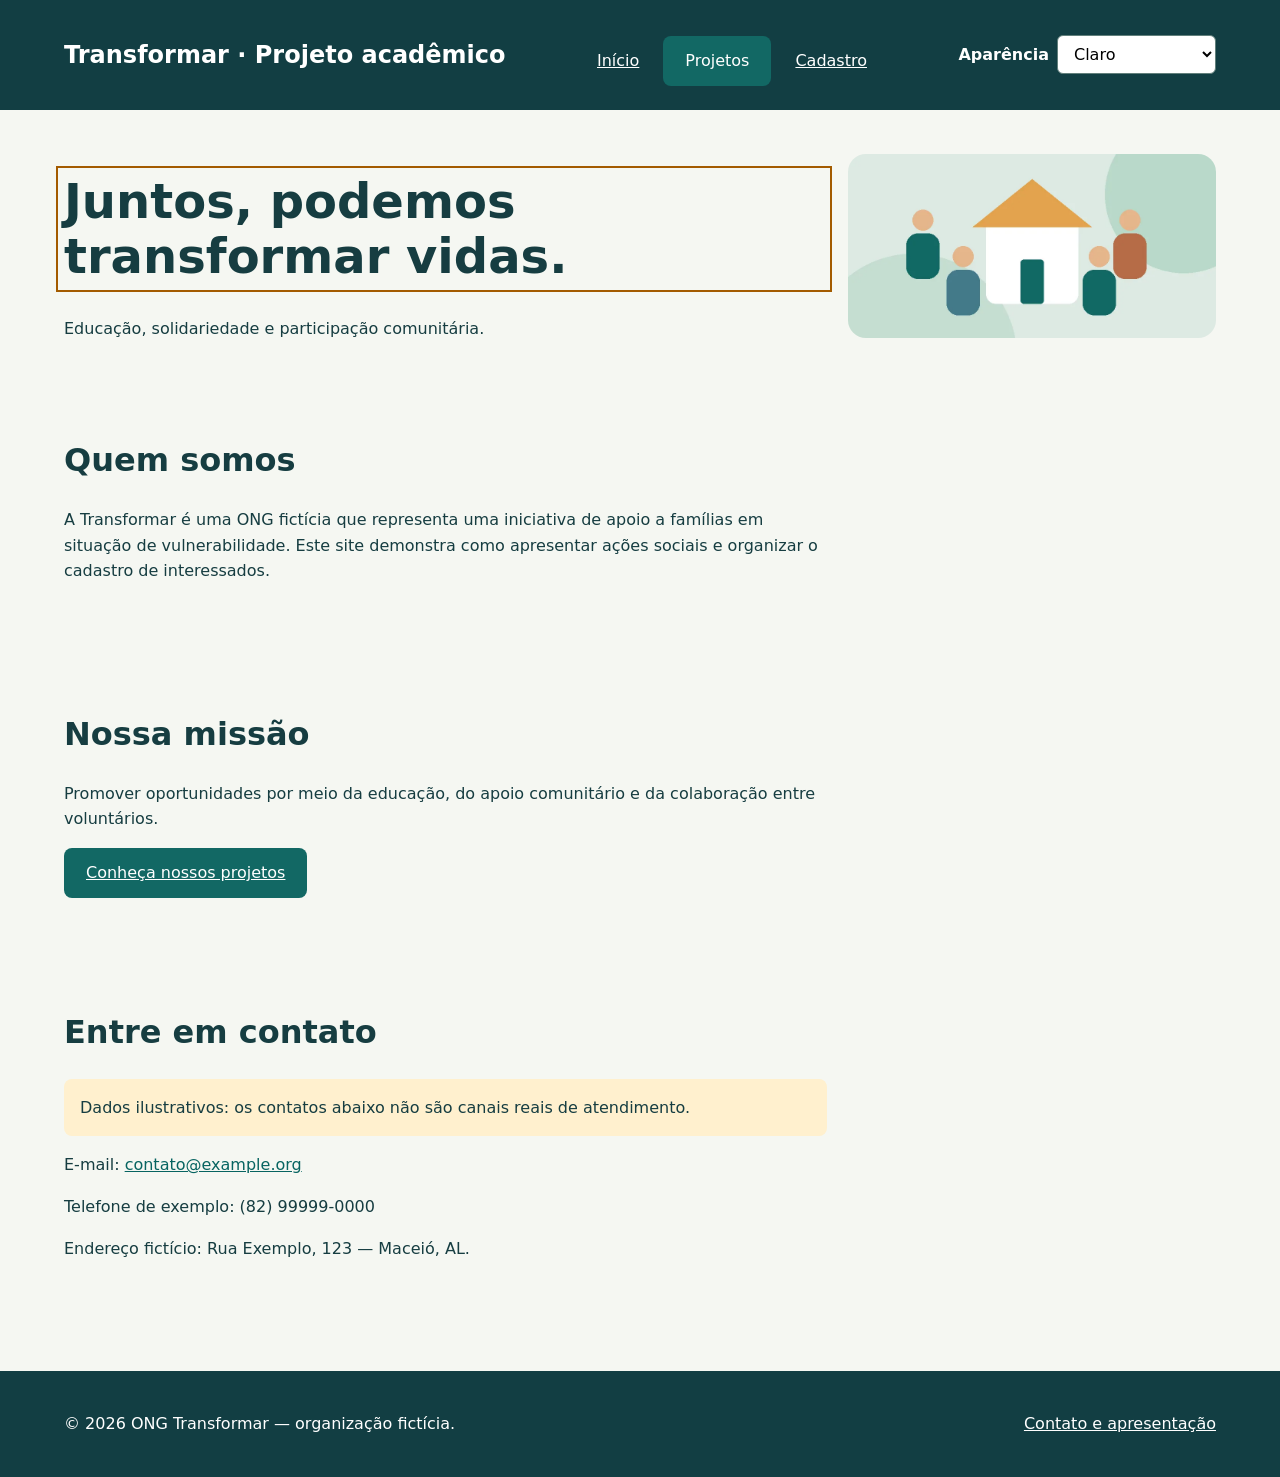
<file: index.html>
<!DOCTYPE html><html lang="pt-BR"><head><meta charset="UTF-8"><meta http-equiv="refresh" content="0;url=html/index.html"><title>Transformar</title></head><body><a href="html/index.html">Abrir projeto Transformar</a></body></html>
</file>
<file: assets/index-Cr__Kq2t.css>
*{box-sizing:border-box}html{scroll-behavior:smooth}body{color:#163d41;background:#f5f7f2;margin:0;font:18px/1.6 system-ui,sans-serif}header,footer{color:#fff;background:#123e43;padding:24px max(5vw,20px)}header strong{font-size:24px}nav{flex-wrap:wrap;gap:24px;margin-top:12px;display:flex}a{color:#076461}header a,footer a{color:#fff}main{max-width:1040px;margin:auto;padding:36px 22px}h1{font-size:clamp(32px,5vw,54px);line-height:1.15}h2{line-height:1.25}article,fieldset{background:#fff;border:1px solid #b4c6bf;border-radius:16px;margin:20px 0;padding:24px}legend{padding:0 10px;font-weight:700}.grade{grid-template-columns:repeat(auto-fit,minmax(240px,1fr));gap:20px;display:grid}img{border-radius:18px;max-width:100%;height:auto}label{margin-top:16px;font-weight:600;display:block}input,select,button{font:inherit;border:1px solid #617f7b;border-radius:6px;width:100%;padding:12px}button,.botao{color:#fff;cursor:pointer;background:#126864;border-radius:8px;padding:12px 22px;display:inline-block}button{border:0;margin:20px 0}small{color:#48615f;display:block}.aviso{background:#fff0ce;border-radius:8px;padding:16px}a:focus-visible,input:focus-visible,select:focus-visible,button:focus-visible{outline-offset:4px;outline:3px solid #a35b00}.pular{z-index:5;background:#fff;padding:12px;position:absolute;top:-100px;left:12px}.pular:focus{top:12px}address{font-style:normal}footer{margin-top:30px}.resultado{font-weight:700}@media (prefers-reduced-motion:reduce){html{scroll-behavior:auto}}.badge{color:#123e43;background:#dceee7;border-radius:999px;align-self:flex-start;align-items:center;padding:5px 13px;font-size:14px;font-weight:700;display:inline-flex}.badge-alimento{color:#654315;background:#fff0ce}article{flex-direction:column;gap:12px;display:flex}article h3,article p{margin:0}.alerta{border-left:5px solid;border-radius:12px;margin:24px 0;padding:20px 24px}.alerta p{margin:6px 0 0}.alerta-info{background:#e3efee;border-color:#126864}.alerta-erro{color:#84231f;background:#fff0ee;border-color:#b3261e}.campo-erro{background:#fff8f7;border:2px solid #b3261e}.erro-campo{color:#84231f;margin:6px 0;font-size:15px}.alerta-sucesso{background:#e1f1e7;border-color:#126864}.toast{color:#fff;z-index:20;background:#123e43;border-radius:14px;max-width:420px;padding:20px 24px;position:fixed;bottom:24px;right:24px;box-shadow:0 12px 40px #123e4333}.toast p{margin:0}.toast button{color:#123e43;background:#fff;width:auto;margin:12px 0 0;padding:6px 12px;font-size:15px}[hidden]{display:none!important}dialog{color:#163d41;border:0;border-radius:20px;width:calc(100% - 32px);max-width:580px;padding:32px;box-shadow:0 24px 80px #0004}dialog::backdrop{background:#082c37b3}dialog h2{font-size:30px}.acoes-modal{flex-wrap:wrap;justify-content:space-between;align-items:center;gap:20px;display:flex}.acoes-modal button{width:auto}button{transition:background-color .2s,box-shadow .2s,transform .2s}button:hover:not(:disabled){background:#0c514e;box-shadow:0 4px 12px #123e4326}button:active:not(:disabled){transform:translateY(1px)}button:disabled{color:#48615f;cursor:not-allowed;background:#d5deda}@media (width<=480px){.toast{bottom:16px;left:16px;right:16px}dialog{padding:24px}}@media (prefers-reduced-motion:reduce){button{transition:none}button:active:not(:disabled){transform:none}}:root{--cor-primaria:#126864;--cor-primaria-escura:#123e43;--cor-secundaria:#e2a44d;--cor-fundo:#f5f7f2;--cor-superficie:#fff;--cor-texto:#163d41;--cor-texto-secundario:#48615f;--cor-borda:#617f7b;--cor-aviso:#fff0ce;--cor-foco:#a35b00;--fonte-principal:system-ui,sans-serif;--texto-pequeno:.875rem;--texto-base:1rem;--texto-destaque:1.25rem;--titulo-secao:2rem;--titulo-principal:3rem;--espaco-1:.25rem;--espaco-2:.5rem;--espaco-3:.75rem;--espaco-4:1rem;--espaco-6:1.5rem;--espaco-8:2rem;--espaco-12:3rem;--gap:var(--espaco-3);--lateral:var(--espaco-4);--limite:1040px}body{font-family:var(--fonte-principal);font-size:var(--texto-base);color:var(--cor-texto);background:var(--cor-fundo)}h1{font-size:clamp(2rem,5vw,var(--titulo-principal))}h2{font-size:var(--titulo-secao)}h3{font-size:var(--texto-destaque)}small,.badge{font-size:var(--texto-pequeno)}p{max-width:75ch}main{max-width:var(--limite);padding:var(--espaco-8) var(--lateral)}#app,.grade{gap:var(--gap);grid-template-columns:repeat(12,minmax(0,1fr));display:grid}#app>*,.grade>*{grid-column:span 12;min-width:0}.grade article{padding:var(--espaco-6);gap:var(--espaco-4);margin:0}section{margin:var(--espaco-4) 0}header,footer{justify-content:space-between;align-items:center;gap:var(--espaco-4);background:var(--cor-primaria-escura);flex-wrap:wrap;display:flex}nav{align-items:stretch;gap:var(--espaco-6);flex-direction:column;width:100%}header button{background:var(--cor-primaria);width:auto;font-size:var(--texto-base);margin:0}.item-submenu{position:relative}#submenu{padding:var(--espaco-4);background:var(--cor-primaria-escura);gap:var(--espaco-3);border-radius:8px;flex-direction:column;min-width:220px;display:flex;position:static}nav a[aria-current=page]{font-weight:700;text-decoration-thickness:3px}button,.botao{background:var(--cor-primaria)}input,select{border-color:var(--cor-borda);background:var(--cor-superficie)}.aviso{background:var(--cor-aviso)}.favorito{margin-top:auto}.favorito[aria-pressed=true]{background:var(--cor-primaria-escura)}.campo-valido{border:2px solid var(--cor-primaria)}.valido-campo{font-size:var(--texto-pequeno);color:var(--cor-primaria);margin:var(--espaco-1) 0}fieldset{min-width:0}h1:focus{outline:2px solid var(--cor-foco);outline-offset:6px}a:focus-visible,input:focus-visible,select:focus-visible,button:focus-visible{outline-color:var(--cor-foco)}.toast{max-width:min(420px,100vw - 32px)}@media (width>=480px){:root{--lateral:var(--espaco-6);--gap:var(--espaco-4)}}@media (width>=768px){.grade article{grid-column:span 6}nav{flex-direction:row;align-items:center;width:auto}#submenu{z-index:10;position:absolute;top:100%;left:0}fieldset .campos{gap:var(--espaco-6);grid-template-columns:1fr 1fr;display:grid}.campo-longo{grid-column:1/-1}}@media (width>=1024px){:root{--gap:var(--espaco-6)}#app>.intro{grid-column:span 8}#app>picture{grid-column:span 4;align-self:center}}@media (width>=1280px){:root{--limite:1200px}section{margin:var(--espaco-8) 0}}@media (width>=1536px){:root{--limite:1320px;--gap:var(--espaco-8)}}.controle-tema{align-items:center;gap:var(--espaco-2);display:flex}.controle-tema label{color:#fff;margin:0}.controle-tema select{width:auto;min-width:150px;padding:8px 12px}html[data-tema=escuro]{--lightningcss-light: ;--lightningcss-dark:initial;color-scheme:dark;--cor-primaria:#9ce9dd;--cor-primaria-escura:#0a191c;--cor-fundo:#101b1e;--cor-superficie:#1a2c30;--cor-texto:#f3f8f7;--cor-texto-secundario:#d4e2df;--cor-borda:#a5c3bd;--cor-aviso:#3a311e;--cor-foco:#ffd580;--tema-link:#9ce9dd;--tema-botao:#9ce9dd;--tema-botao-texto:#102629;--tema-info:#1b3a3d;--tema-erro:#402527;--tema-erro-texto:#ffceca;--tema-sucesso:#1c3b30;--tema-badge:#244744}html[data-tema=alto-contraste]{--lightningcss-light: ;--lightningcss-dark:initial;color-scheme:dark;--cor-primaria:#ff0;--cor-primaria-escura:#000;--cor-fundo:#000;--cor-superficie:#000;--cor-texto:#fff;--cor-texto-secundario:#fff;--cor-borda:#fff;--cor-aviso:#000;--cor-foco:#0ff;--tema-link:#ff0;--tema-botao:#ff0;--tema-botao-texto:#000;--tema-info:#000;--tema-erro:#000;--tema-erro-texto:#fff;--tema-sucesso:#000;--tema-badge:#000}html[data-tema=escuro] body,html[data-tema=alto-contraste] body{color:var(--cor-texto);background:var(--cor-fundo)}html[data-tema=escuro] header,html[data-tema=escuro] footer,html[data-tema=alto-contraste] header,html[data-tema=alto-contraste] footer{background:var(--cor-primaria-escura);color:var(--cor-texto)}html[data-tema=escuro] a,html[data-tema=alto-contraste] a{color:var(--tema-link)}html[data-tema=escuro] header a,html[data-tema=escuro] footer a{color:var(--cor-texto)}html[data-tema=escuro] article,html[data-tema=escuro] fieldset,html[data-tema=escuro] dialog,html[data-tema=alto-contraste] article,html[data-tema=alto-contraste] fieldset,html[data-tema=alto-contraste] dialog,html[data-tema=escuro] input,html[data-tema=escuro] select,html[data-tema=alto-contraste] input,html[data-tema=alto-contraste] select{background:var(--cor-superficie);color:var(--cor-texto);border:1px solid var(--cor-borda)}html[data-tema=escuro] button,html[data-tema=escuro] .botao,html[data-tema=alto-contraste] button,html[data-tema=alto-contraste] .botao{background:var(--tema-botao);color:var(--tema-botao-texto)}html[data-tema=escuro] button:hover:not(:disabled),html[data-tema=alto-contraste] button:hover:not(:disabled){background:var(--tema-botao);color:var(--tema-botao-texto);text-decoration:underline}html[data-tema=escuro] button:disabled,html[data-tema=alto-contraste] button:disabled{background:var(--cor-superficie);color:var(--cor-texto-secundario);border:1px solid var(--cor-borda)}html[data-tema=escuro] .pular,html[data-tema=alto-contraste] .pular{background:var(--cor-superficie);color:var(--tema-link);border:1px solid var(--cor-borda)}html[data-tema=escuro] #submenu,html[data-tema=alto-contraste] #submenu{background:var(--cor-primaria-escura);border:1px solid var(--cor-borda)}html[data-tema=escuro] .alerta-info,html[data-tema=alto-contraste] .alerta-info{background:var(--tema-info);color:var(--cor-texto);border-color:var(--cor-borda)}html[data-tema=escuro] .alerta-erro,html[data-tema=alto-contraste] .alerta-erro{background:var(--tema-erro);color:var(--tema-erro-texto);border-color:var(--tema-erro-texto)}html[data-tema=escuro] .alerta-sucesso,html[data-tema=alto-contraste] .alerta-sucesso{background:var(--tema-sucesso);color:var(--cor-texto);border-color:var(--cor-borda)}html[data-tema=escuro] .aviso,html[data-tema=alto-contraste] .aviso{background:var(--cor-aviso);color:var(--cor-texto);border:1px solid var(--cor-borda)}html[data-tema=escuro] .badge,html[data-tema=alto-contraste] .badge{background:var(--tema-badge);color:var(--cor-texto);border:1px solid var(--cor-borda)}html[data-tema=escuro] .toast,html[data-tema=alto-contraste] .toast{background:var(--cor-primaria-escura);color:var(--cor-texto);border:1px solid var(--cor-borda)}html[data-tema=escuro] .campo-erro,html[data-tema=alto-contraste] .campo-erro{background:var(--tema-erro);color:var(--tema-erro-texto);border-color:var(--tema-erro-texto)}html[data-tema=escuro] .erro-campo,html[data-tema=alto-contraste] .erro-campo{color:var(--tema-erro-texto)}html[data-tema=escuro] .campo-valido,html[data-tema=alto-contraste] .campo-valido{border-color:var(--cor-borda)}html[data-tema=escuro] .valido-campo,html[data-tema=alto-contraste] .valido-campo{color:var(--cor-texto)}html[data-tema=escuro] small,html[data-tema=alto-contraste] small{color:var(--cor-texto-secundario)}html[data-tema=escuro] .favorito[aria-pressed=true],html[data-tema=alto-contraste] .favorito[aria-pressed=true]{background:var(--cor-primaria-escura);color:var(--cor-texto);border:2px solid var(--cor-borda)}html[data-tema=escuro] :focus-visible,html[data-tema=alto-contraste] :focus-visible{outline:3px solid var(--cor-foco);outline-offset:4px}html[data-tema=escuro] h1:focus,html[data-tema=alto-contraste] h1:focus{outline-color:var(--cor-foco)}
</file>
